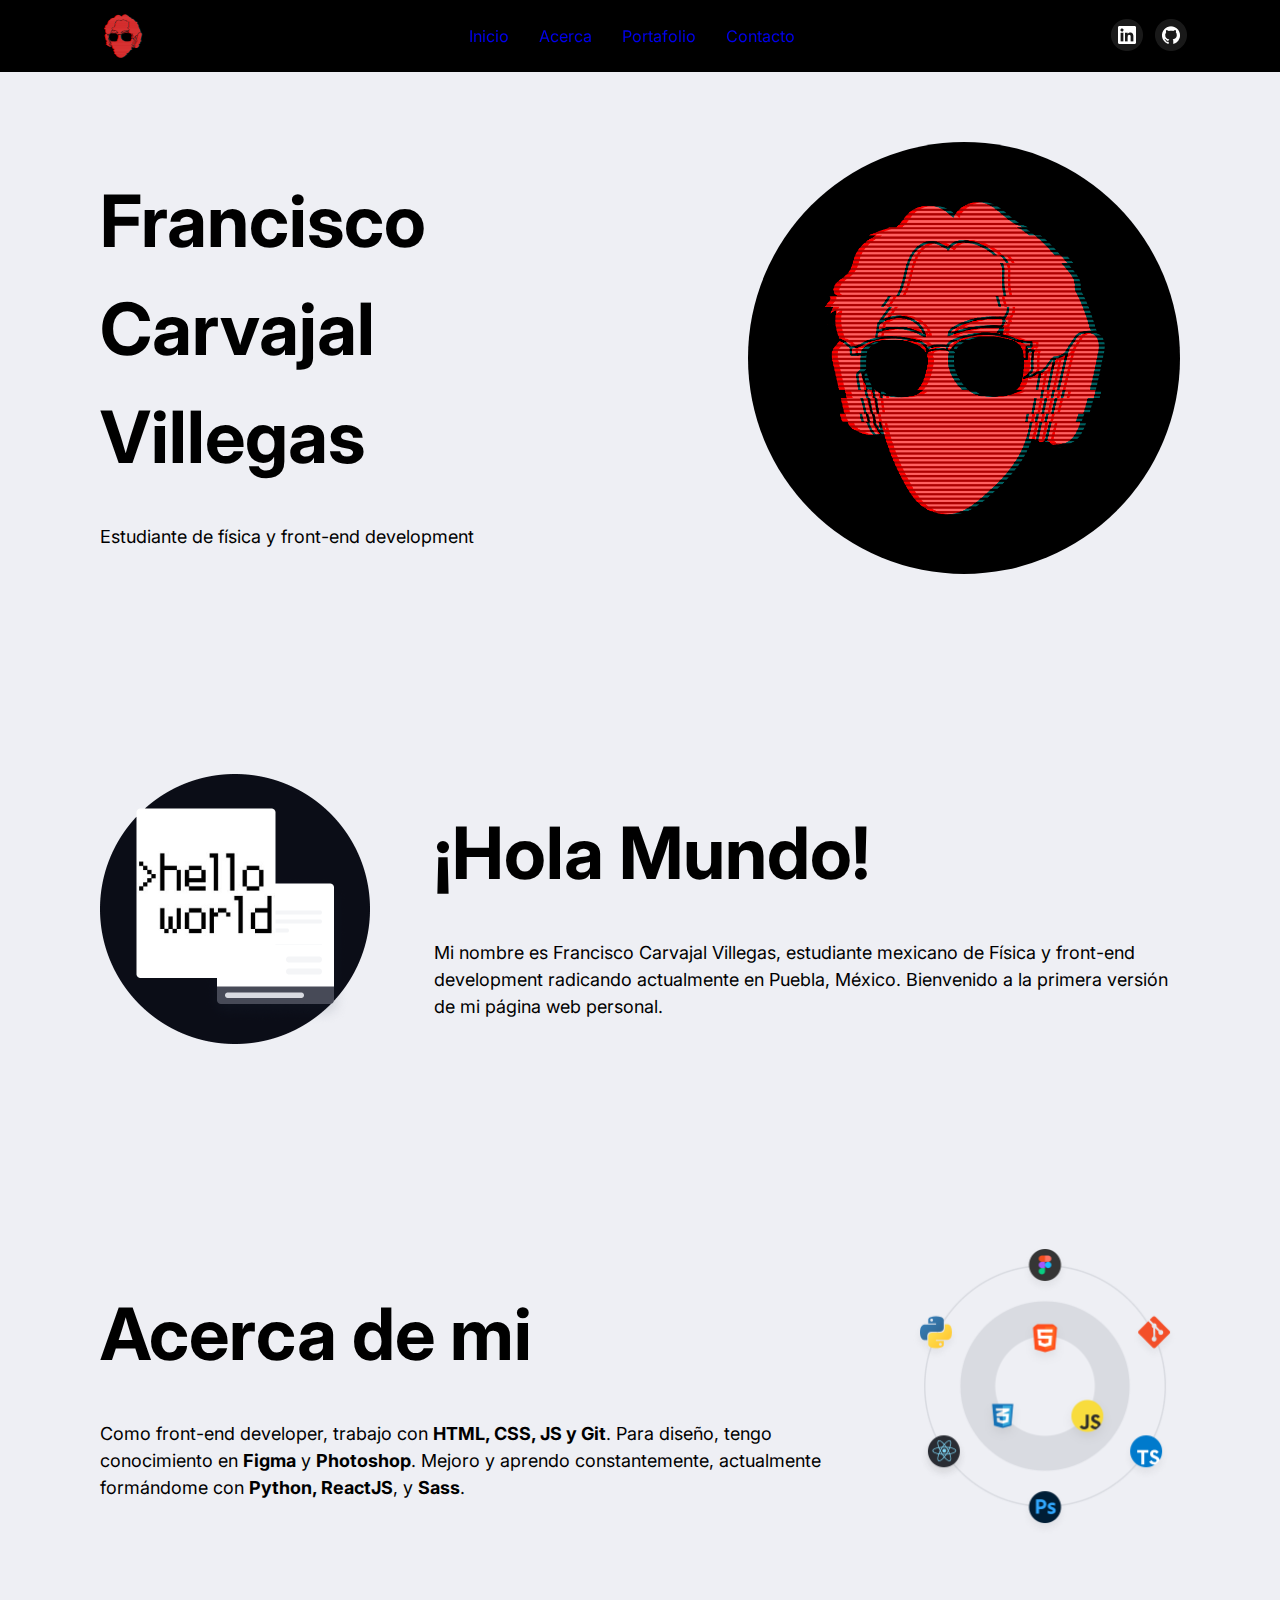
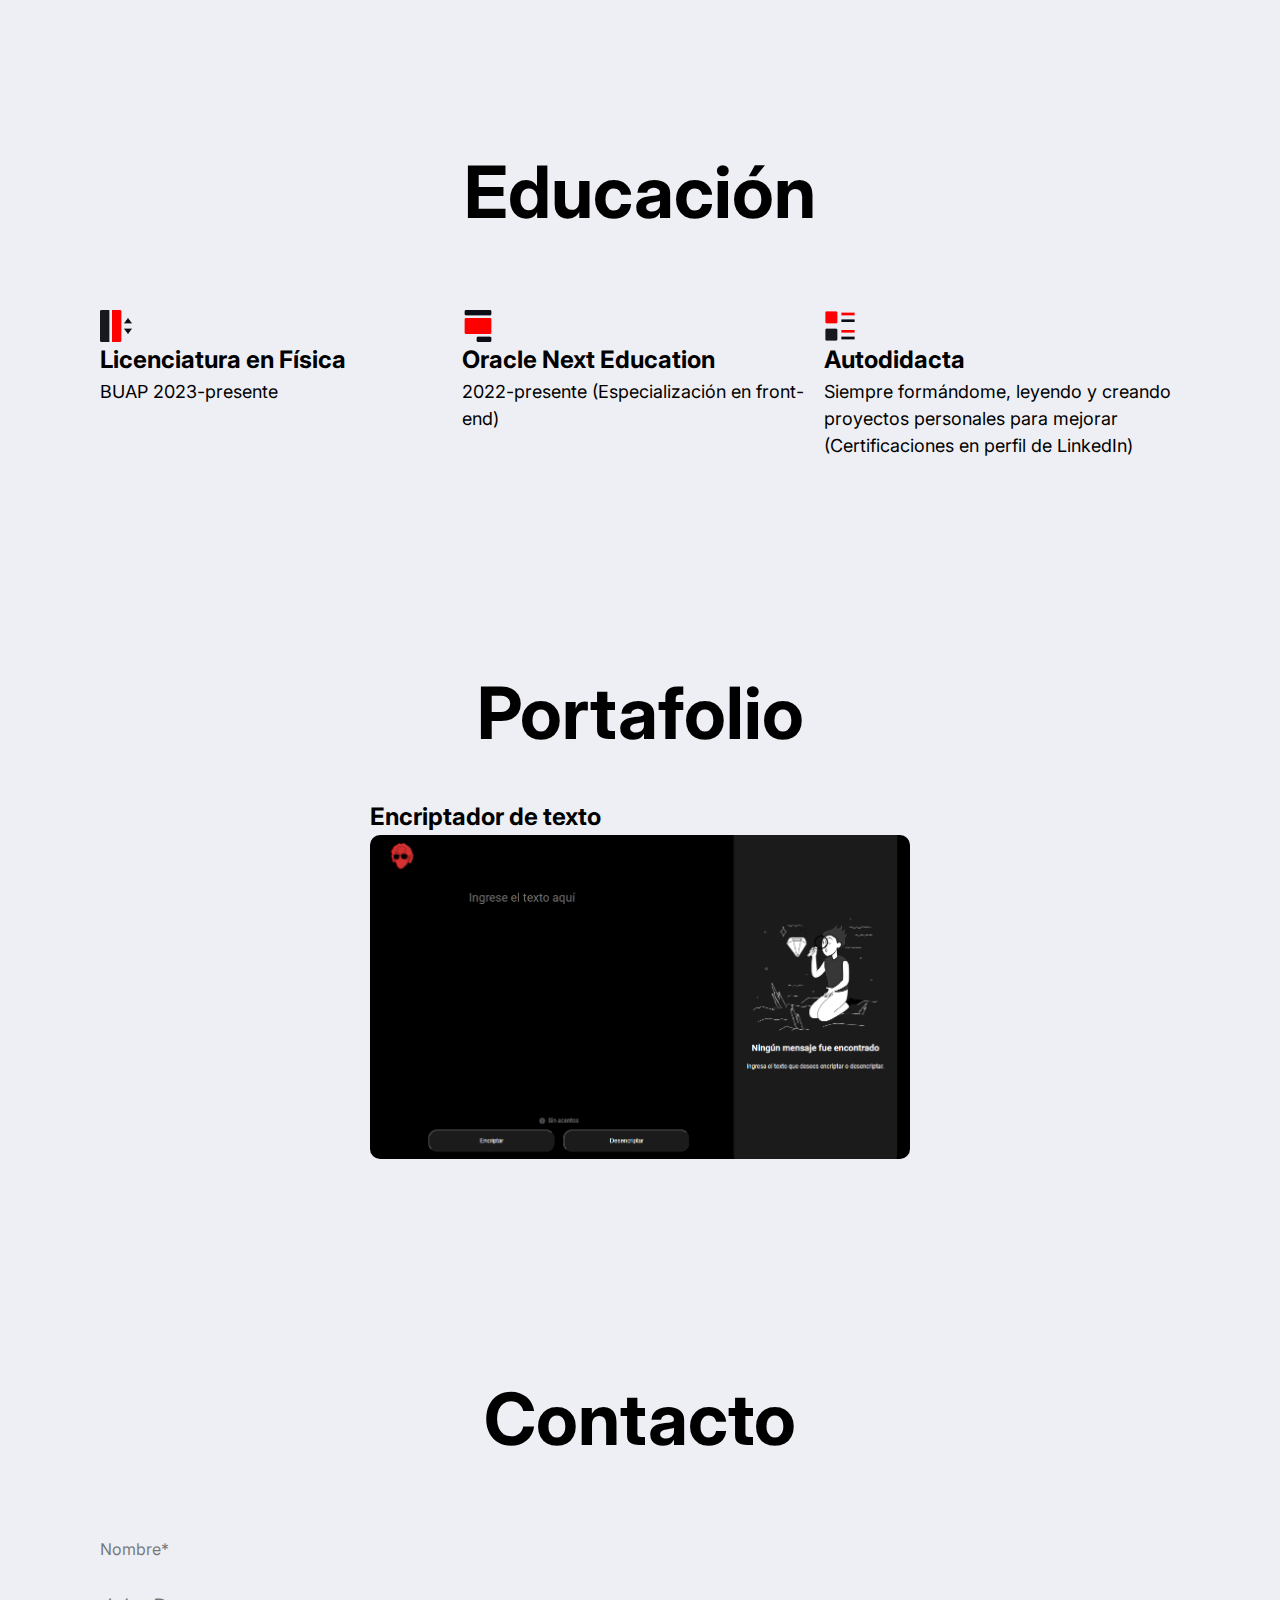
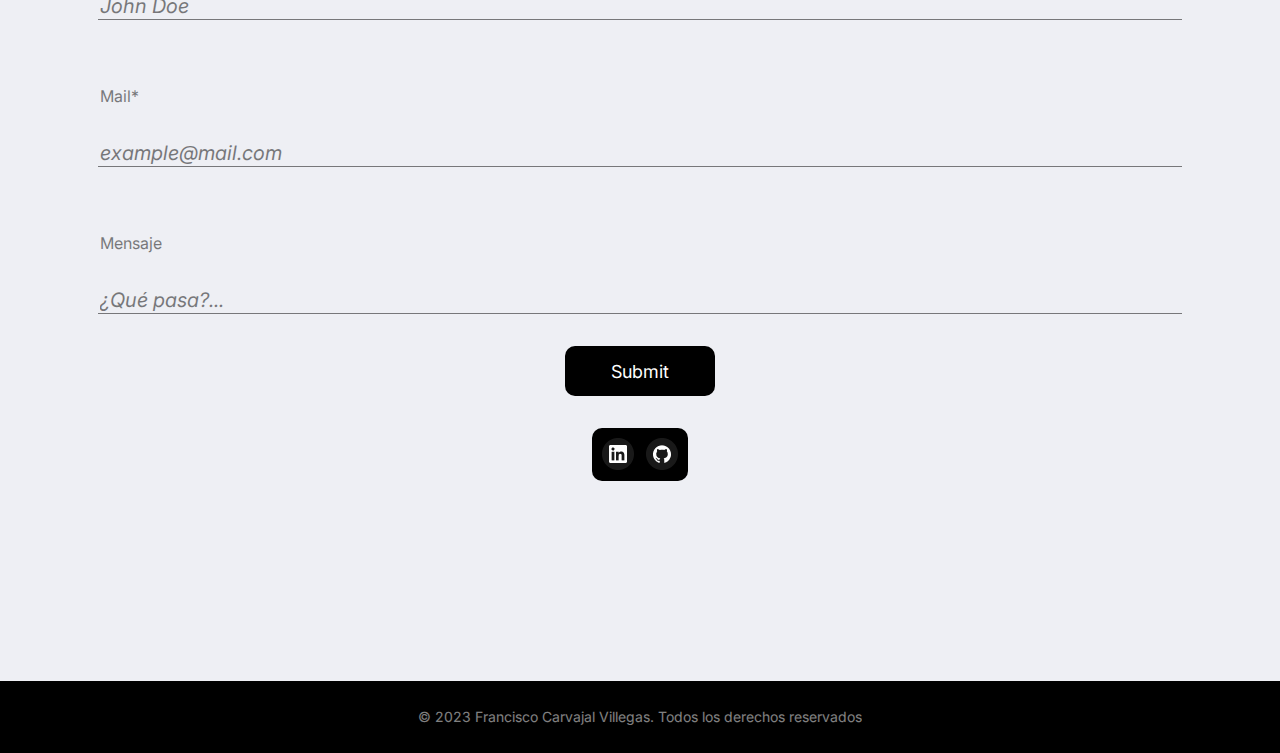
<file: index.html>
<!DOCTYPE html>
<html lang="es">
<head>
    <meta charset="UTF-8">
    <meta http-equiv="X-UA-Compatible" content="IE=edge">
    <meta name="viewport" content="width=device-width, initial-scale=1.0">
    <link rel="shortcut icon" href="img/logo.png" type="image/x-icon">
    <link rel="stylesheet" href="css/reset.css">
    <link rel="stylesheet" href="css/style.css">
    <title>Francisco Carvajal Villegas</title>
</head>
<body>
    
    <header>
        <div class="header">
            <img src="img/logo.png" alt="logo" class="logo">
            <nav class="nav-bar">
                <ul class="nav-bar">
                    <li class="nav-item"><a href="#top">Inicio</a></li>
                    <li class="nav-item"><a href="#acerca-de">Acerca</a></li>
                    <li class="nav-item"><a href="#portafolio">Portafolio</a></li>
                    <li class="nav-item"><a href="#contacto">Contacto</a></li>
                </ul>
            </nav>
            <div class="redes" id="redes-nav">
                <a href="https://www.linkedin.com/in/francisco-carvajal-villegas/" target="_blank"><img src="img/linkedin.png" alt="social-links"></a>
                <a href="https://github.com/FranciscoCarvajal404" target="_blank"><img src="img/git.png" alt="social-links"></a>
            </div>

            <div class="bars_menu">
                <span class="line1_bars-menu"></span>
                <span class="line2_bars-menu"></span>
                <span class="line3_bars-menu"></span>
            </div>
        </div>

        <div class="menu">
            <nav>
                <ul class="menu-nav">
                    <li class="menu-item"><a href="#top">Inicio</a></li>
                    <li class="menu-item"><a href="#acerca-de">Acerca</a></li>
                    <li class="menu-item"><a href="#portafolio">Portafolio</a></li>
                    <li class="menu-item"><a href="#contacto">Contacto</a></li>
                </ul>
                <div class="redes">
                    <a href="https://www.linkedin.com/in/francisco-carvajal-villegas/" target="_blank"><img src="img/linkedin.png" alt="social-links"></a>
                    <a href="https://github.com/FranciscoCarvajal404" target="_blank"><img src="img/git.png" alt="social-links"></a>
                </div>
            </nav>
        </div>
    </header>

    <main>
        <section id="first-section">
            <div class="container">
                <h1>Francisco<br>Carvajal<br>Villegas</h1>
                <p>Estudiante de física y front-end development</p>
            </div>
            <img src="img/francisco.png" alt="Francisco" class="francisco">
        </section>

        <section>
            <img src="img/helloworld.png" alt="Hello Wolrd!" class="img-grande">
            <div class="container">
                <h1>¡Hola Mundo!</h1>
                <p>Mi nombre es Francisco Carvajal Villegas, estudiante mexicano de Física y front-end development radicando actualmente en Puebla, México. Bienvenido a la primera versión de mi página web personal.</p>
            </div>
        </section>

        <div id="acerca-de"></div>

        <section>
            <div class="container">
                <h1>Acerca de mi</h1>
                <p>Como front-end developer, trabajo con <b>HTML, CSS, JS y Git</b>. Para diseño, tengo conocimiento en <b>Figma</b> y <b>Photoshop</b>. Mejoro y aprendo constantemente, actualmente formándome con <b>Python, ReactJS</b>, y <b>Sass</b>. </p>
            </div>
            <img src="img/tecnologia.png" alt="Hello Wolrd!" class="img-grande">
        </section>

        <section>
            <div class="container-vert">
                    <h1>Educación</h1> 
                    <div class="educacion-items">
                    <div class="texto-educacion">
                        <img src="img/edu1.png" alt="edu1" width="32px">
                        <h2>Licenciatura en Física</h2>
                        <p>BUAP 2023-presente</p>
                    </div>

                    <div class="texto-educacion">
                        <img src="img/edu2.png" alt="edu2" width="32px">
                        <h2>Oracle Next Education</h2>
                        <p>2022-presente (Especialización en front-end)</p>
                    </div>

                    <div class="texto-educacion">
                        <img src="img/edu3.png" alt="edu3" width="32px">
                        <h2>Autodidacta</h2>
                        <p>Siempre formándome, leyendo y creando proyectos personales para mejorar (Certificaciones en perfil de LinkedIn)</p>
                    </div>
                </div>
            </div>
        </section>

        <div id="portafolio"></div>

        <section>
            <div class="container-vert">
                    <h1>Portafolio</h1> 
                    <div class="portafolio-frame">
                        <div class="portafolio-item">
                            <h2>Encriptador de texto</h2>
                            <a href="https://franciscocarvajal404.github.io/Alura-One-C1/"><img src="img/encriptador.png" alt="Encriptador" class="portafolio-img" target="_blank"></a>
                        </div>
                    </div>
            </div>
        </section>

        <div id="contacto"></div>

        <section>
            <form action="https://franciscocarvajal404.github.io/Primera-web-personal/mensaje-exitoso.html" class="container-vert" enctype="multipart/form-data" id="contact-form">
                            <h1>Contacto</h1>

                            <label for="name" class="formulario-label">Nombre*</label>
                            <input type="text" id="name" name="name" class="form-input"  autocomplete="off" placeholder="John Doe" required>
                            
                            <label for="email" class="formulario-label">Mail*</label>
                            <input type="email" id="email" name="mail" class="form-input"  autocomplete="off" placeholder="example@mail.com" required>
                            
                            <label for="mensaje" class="formulario-label" id="mensaje-label">Mensaje</label>
                            <input type="text" name="message" class="form-input"  autocomplete="off" id="message" placeholder="¿Qué pasa?..." required>
                            
                            <input type="submit" class="submit" id="enviarCorreo">
                            <div class="redes" id="redes-contacto">
                                <a href="https://www.linkedin.com/in/francisco-carvajal-villegas/" target="_blank"><img src="img/linkedin.png" alt="social-links"></a>
                                <a href="https://github.com/FranciscoCarvajal404" target="_blank"><img src="img/git.png" alt="social-links"></a>
                            </div>
            </form>
        </section>
    </main>

    <footer>
        <p>© 2023 Francisco Carvajal Villegas. Todos los derechos reservados</p>
    </footer>


</body>
</html>

<script src="js/script.js"></script>
</file>
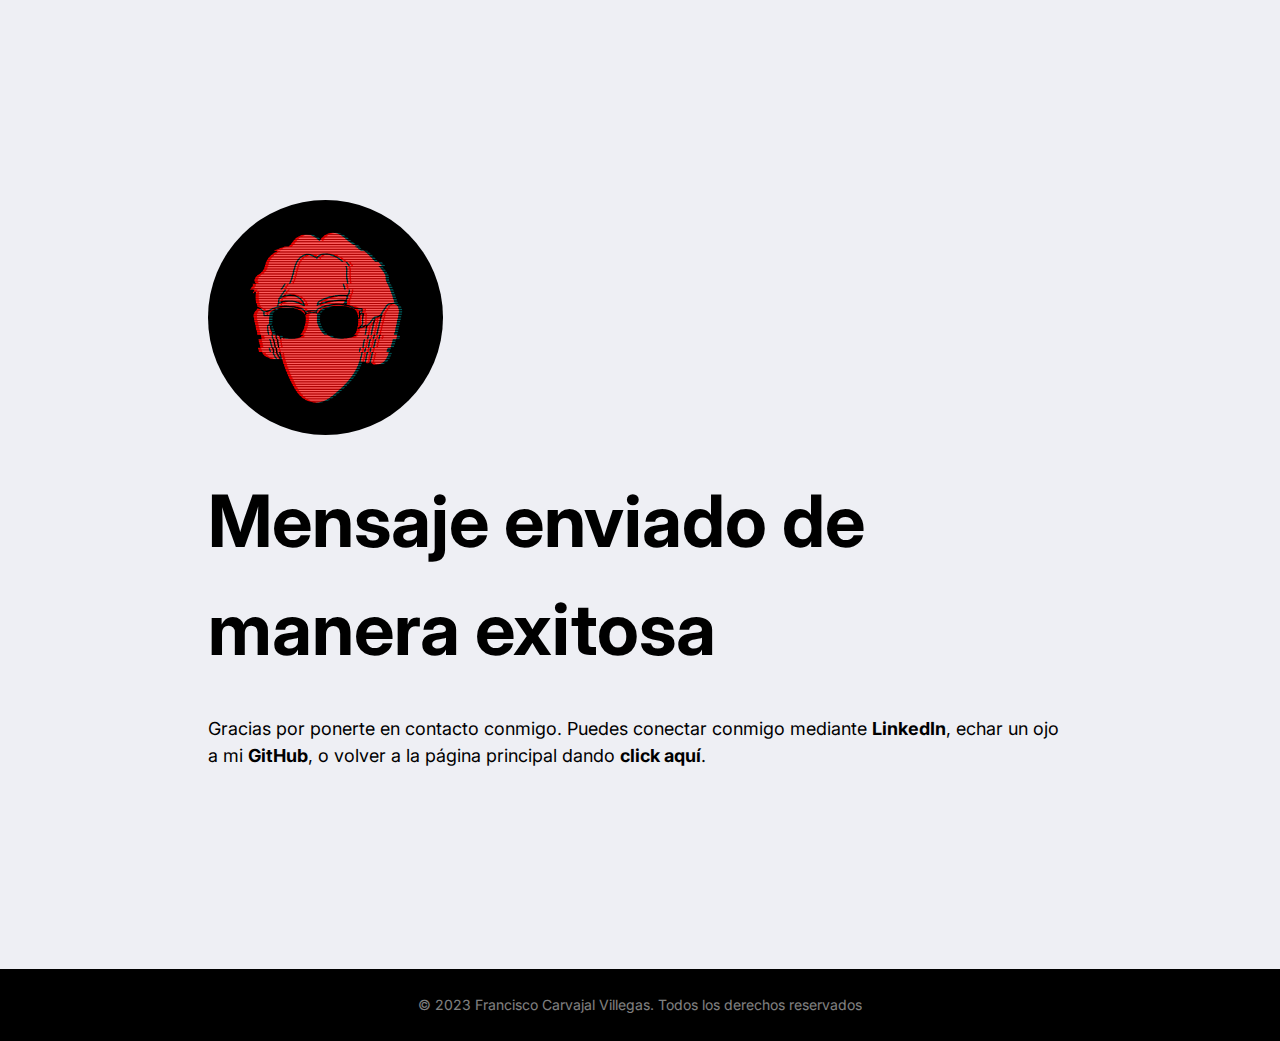
<file: mensaje-exitoso.html>
<!DOCTYPE html>
<html lang="es">
<head>
    <meta charset="UTF-8">
    <meta http-equiv="X-UA-Compatible" content="IE=edge">
    <meta name="viewport" content="width=device-width, initial-scale=1.0">
    <link rel="shortcut icon" href="img/logo.png" type="image/x-icon">
    <link rel="stylesheet" href="css/reset.css">
    <link rel="stylesheet" href="css/style.css">
    <title>Francisco Carvajal Villegas</title>
</head>
<body>
    
    
    <main>
        <section id="mensaje-exitoso">
            <div class="container">
                <img src="img/francisco.png" alt="Francisco" class="francisco">
                <h1>Mensaje enviado de manera exitosa</h1>
                <p>Gracias por ponerte en contacto conmigo. Puedes conectar conmigo mediante <a href="https://www.linkedin.com/in/francisco-carvajal-villegas/" class="link-red" target="_blank">LinkedIn</a>, echar un ojo a mi <a href="https://github.com/FranciscoCarvajal404" class="link-red" target="_blank">GitHub</a>, o volver a la página principal dando <a href="https://franciscocarvajal404.github.io/Primera-web-personal/" class="link-red">click aquí</a>.</p>
            </div>
        </section>
    </main>

    <footer>
        <p>© 2023 Francisco Carvajal Villegas. Todos los derechos reservados</p>
    </footer>


</body>
</html>
</file>
<file: css/style.css>
@import url('https://fonts.googleapis.com/css2?family=Inter:wght@400;700&display=swap');

html{
    scroll-behavior: smooth;
}

body{
    margin: 0 100px 0 100px;
    background-color: #EEEFF4;
    font-family: 'Inter', sans-serif;
    display: flex;
    flex-direction: column;
    justify-content: center;
    align-items: center;

}

h1{
    font-weight: bold;
    font-size: 72px;
}

h2{
    font-weight: bold;
    font-size: 24px;
}

p{
    font-size: 18px;
}

b{
    font-weight: bold;
}

header{
    background: black;
    color: white;

    width: 100vw;
    position: -webkit-sticky;
    position: sticky;
    top: 0;
    padding: 6px;

    box-sizing: border-box;
    display: flex;
    justify-content: center;
    align-items: center;
    z-index: 10;
}

.header{
    gap: 128px;
    width: 100%;

    display: flex;
    justify-content: space-around;
    align-items: center;

    z-index: 10;
}

.nav-bar{
    display: inline-flex;
}

.nav-item{
    display: flex;
    margin: 0 15px 0 15px;
}

.nav-item a:hover, .menu-item a:hover{
    cursor: pointer;
    color: #FF0000;
    transition: 0.2s all;
}

.menu{
    opacity: 0;
    background: none;
    position: absolute;
    top: 0;
    left: 0;

    width: 50%;
    height: 100vh;

    padding-top: 100px;

    transform: translateX(-100%);
    transition: all 0.5s ease;
}

.menu_active{
    display: block;
    background: rgba(0, 0, 0, 0.8);
    -webkit-backdrop-filter: blur(10px);
    backdrop-filter: blur(10px);
    position: absolute;
    top: 0;
    opacity: 1;

    padding-top: 100px;

    width: 50%;
    height: 100vh;

    display: flex;
    flex-direction: column;
    justify-content: flex-start;
    align-items: center;

    transform: translateX(0%);
    transition: all 0.5s ease;
}

.menu-item{
    margin-bottom: 32px;
    opacity: 0;
    z-index: -1;

    font-size: 18px;
}

.menu_active .menu-item{
    opacity: 1;
}

.bars_menu{
    width: 30px;
    height: 30px;
    cursor: pointer;
    display: none;
}

.bars_menu span{
    display: block;
    width: 100%;
    height: 2px;
    background: white;
    margin-top: 6px;

    transform-origin: 0px 100%;
    transition: all 500ms;
}

.activeline1_bars-menu{
    transform: rotate(45deg) translate(-2px, 1px);
}

.activeline3_bars-menu{
    transform: rotate(-45deg) translate(-4px, 2px);
}

.activeline2_bars-menu{
    opacity: 0;
    margin-left: -30px;
}

.redes{
    display: flex;
    justify-content: center;
    align-items: center;

    gap: 12px;
}

.logo{
    width: 60px;
}

section{
    margin-top: 200px;
    gap: 64px;

    width: 100%;

    display: flex;
    justify-content: center;
    align-items: center;
}

#first-section{
    margin-top: 70px;
}

.container{
    width: 80%;
    gap: 32px;
    margin: 0 auto;

    display: flex;
    flex-direction: column;

    line-height: 1.5;
}

.container img{
    width: 235px;
}

.francisco{
    width: 40%;
    border-radius: 50%;
}

.img-grande{
    width: 25%;
}

.container-vert{
    width: 100%;
    gap: 32px;

    line-height: 1.5;

    display: flex;
    flex-direction: column;
    justify-content: center;
    align-items: center;
}

.educacion-items{
    display: flex;
    justify-content: space-between;
    align-items: flex-start;

    margin-top: 32px;
}

.texto-educacion{
    width: 33%;

    display: flex;
    flex-direction: column;
    flex-wrap: wrap;
}

.portafolio-frame{
    width: 100%;
    gap: 32px;
    display: flex;
    flex-direction: row;
    justify-content: center;
    align-items: center;
}

.portafolio-item{
    width: 50%;
    display: flex;
    flex-direction: column;
    justify-content: center;
    align-items: flex-start;
}


.portafolio-img{
    width: 100%;
    border-radius: 10px;
}

.portafolio-img:hover{
    opacity: 0.8;
    transform: scale(1.015);
    transition: 0.2s all;
}

form{
    width: 100%;
}

#form-cont{
    gap: 12px;
}

label{
    margin-top: 32px;
    opacity: 0.5;
    
    width: 100%;

    font-size: 16px;
}

input{
    font-size: 20px;
    text-decoration: none;
    background: none;
    border: 1px solid rgba(0, 0, 0, 0.5);
    border-style: none none solid none;

    width: 100%;

    font-family: 'Inter', sans-serif;
}

input:focus, textarea:focus{
    outline: none;
}

::placeholder, h3 { /* Chrome, Firefox, Opera, Safari 10.1+ */
    color: black;
    font-style: italic;
    opacity: 0.5; /* Firefox */
}

  :-ms-input-placeholder { /* Internet Explorer 10-11 */
    color: black;
    font-style: italic;
    opacity: 0.5;
}

  ::-ms-input-placeholder { /* Microsoft Edge */
    color: black;
    font-style: italic;
    opacity: 0.5;
}

.submit{
    background: black;
    color: white;

    width: 150px;
    height: 50px;

    border-radius: 10px;
    border-style: none;

    font-family: 'Inter', sans-serif;
    font-size: 18px;
}

.submit:hover{
    background: white;
    color: black;
    cursor: pointer;

    transform: translateY(-4px);
    box-shadow: -1px 16px 19px 6px rgba(0,0,0,0.51);
    -webkit-box-shadow: -1px 16px 19px 6px rgba(0,0,0,0.51);
    -moz-box-shadow: -1px 16px 19px 6px rgba(0,0,0,0.51);
}

#redes-contacto{
    background-color: black;
    border-radius: 10px;
    height: auto;
    padding: 10px 10px 5px 10px;
}

footer{
    margin-top: 200px;
    gap: 32px;
    background: black;
    color: white;

    height: 72px;
    width: 100vw;

    display: flex;
    justify-content: center;
    align-items: center;

    text-align: center;
}

footer p{
    padding: 16px;
    font-size: 14px;
    opacity: 0.5;
}

.link-red{
    color: black !important;
    font-weight: bold;
}

.link-red:hover{
    color: #FF0000 !important; 
}

.mensaje-exitoso{
    height: 100%;
    width: 100%;
}

.page-404{
    display: flex;
    justify-content: center;
    align-items: center;

    margin: 125px auto;

    gap: 60px;
}

.mensaje-404{
    display: flex;
    flex-direction: column;
    justify-content: center;
    align-items: center;

    line-height: 1.5;
    gap: 20px;
}


@media screen and (max-width:970px){
    section, .educacion-items, .container, .portafolio-frame, .page-404{
        flex-direction: column;
        align-items: center;
        justify-content: center;
    }

    .img-grande{
        width: 40%;
    }

    .educacion-items{
        gap: 64px;
        width: 80%;
    }

    .texto-educacion{
        width: 100%;
    }

    .portafolio-item{
        width: 100%;
    }
}

@media screen and (max-width:740px){
    body{
        margin: 0 50px 0 50px;
    }

    .nav-bar, #redes-nav{
        display: none;
    }

    .bars_menu{
        display: block;
    }

    h1{
        font-weight: bold;
        font-size: 55px;
    }
    
    h2{
        font-weight: bold;
        font-size: 24px;
    }
    
    p{
        font-size: 18px;
    }


    .img-grande,  .francisco{
        width: 80%;
    }

    .page-404{
        gap: 10px;
        margin: 20px auto;
    }

}
</file>
